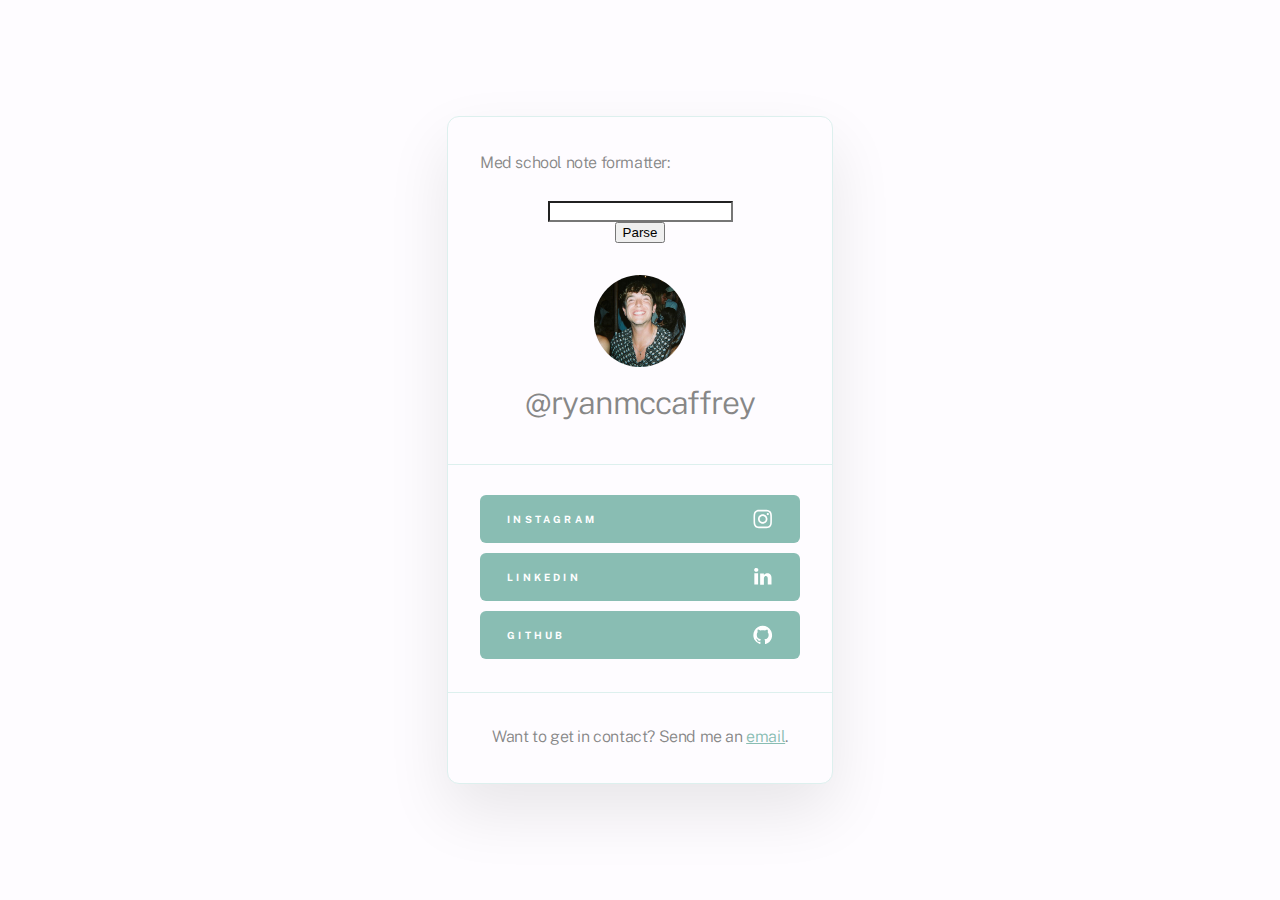
<file: secretsauce.html>
<!DOCTYPE HTML>
<html lang="en">
	<head>
		<!-- 
    	Website TODOs:
    	Google analytics
    	Issue on favicon when opening documents
     	-->
		<title>I'm Ryan McCaffrey!</title>
		<meta charset="utf-8" />
		<meta name="viewport" content="width=device-width,initial-scale=1,user-scalable=no" />
		<meta name="description" content="na" />
		<meta property="og:site_name" content="I'm Ryan McCaffrey!" />
		<meta property="og:title" content="I'm Ryan McCaffrey!" />
		<meta property="og:type" content="website" />
		<meta property="og:description" content="na" />
		<link href="https://fonts.googleapis.com/css?family=Public+Sans:300,300italic,700,700italic" rel="stylesheet" type="text/css" />
		<link rel="stylesheet" href="css/main.css" />
		<noscript><link rel="stylesheet" href="css/noscript.css" /></noscript>

		<!-- ****** Favicons ****** -->
		<link rel="shortcut icon" href="/favicon.ico">
		<link rel="icon" sizes="16x16 32x32 64x64" href="images/favicon/favicon.ico">
		<link rel="icon" type="image/png" sizes="196x196" href="images/favicon/favicon-192.png">
		<link rel="icon" type="image/png" sizes="160x160" href="images/favicon/favicon-160.png">
		<link rel="icon" type="image/png" sizes="96x96" href="images/favicon/favicon-96.png">
		<link rel="icon" type="image/png" sizes="64x64" href="images/favicon/favicon-64.png">
		<link rel="icon" type="image/png" sizes="32x32" href="images/favicon/favicon-32.png">
		<link rel="icon" type="image/png" sizes="16x16" href="images/favicon/favicon-16.png">
		<link rel="apple-touch-icon" href="images/favicon/favicon-57.png">
		<link rel="apple-touch-icon" sizes="114x114" href="images/favicon/favicon-114.png">
		<link rel="apple-touch-icon" sizes="72x72" href="images/favicon/favicon-72.png">
		<link rel="apple-touch-icon" sizes="144x144" href="images/favicon/favicon-144.png">
		<link rel="apple-touch-icon" sizes="60x60" href="images/favicon/favicon-60.png">
		<link rel="apple-touch-icon" sizes="120x120" href="images/favicon/favicon-120.png">
		<link rel="apple-touch-icon" sizes="76x76" href="images/favicon/favicon-76.png">
		<link rel="apple-touch-icon" sizes="152x152" href="images/favicon/favicon-152.png">
		<link rel="apple-touch-icon" sizes="180x180" href="images/favicon/favicon-180.png">
		<meta name="msapplication-TileColor" content="#FFFFFF">
		<meta name="msapplication-TileImage" content="images/favicon/favicon-144.png">
		<meta name="msapplication-config" content="images/favicon/browserconfig.xml">
	</head>
	<body class="is-loading">
		<div id="wrapper">
			<div id="main">
				<div class="inner">
					<p style="text-align: left;">Med school note formatter:</p>
					<form id="textparser">
  					<input type="text" id="note-box" name="notes"><br>
  					<input type="submit" value="Parse" id="submit">
					</form> 

					<div id="container01" class="container default">
						<div class="wrapper">
							<div class="inner">
								<div id="image01" class="image">
									<span class="frame"><img src="images/propic.jpg" alt="big cheesin" /></span>
								</div>
								<h1 id="text03">@ryan<a style="text-decoration: none;" href="html/contact.html">m</a>ccaffrey</h1>
							</div>
						</div>
					</div>
					<hr id="divider02" class="style1 full">
					<ul id="buttons01" class="buttons">
						<li>
							<a href="https://www.instagram.com/theryanmccaffrey/" class="button n01"><svg><use xlink:href="images/icons.svg#instagram"></use></svg><span class="label">Instagram</span></a>
						</li><li>
							<a href="https://www.linkedin.com/in/ryanmccaffrey42/" class="button n02"><svg><use xlink:href="images/icons.svg#linkedin"></use></svg><span class="label">Linkedin</span></a>
						</li><li>
							<a href="https://github.com/ryan-mccaffrey" class="button n03"><svg><use xlink:href="images/icons.svg#github"></use></svg><span class="label">github</span></a>
						</li>
					</ul>
					<hr id="divider01" class="style1 full">
					<p id="text02">Want to get in contact? Send me an <a href="&#109;&#97;&#105;&#108;&#116;&#111;&#58;%72%79%61%6e%2e%6d%63%63%61%66%66%72%65%79%2e%34%32%40%67%6d%61%69%6c%2e%63%6f%6d">email</a>.</p>
				</div>
			</div>
		</div>
		<script src="js/main.js"></script>
	</body>
</html>
</file>
<file: css/main.css>
html,body,div,span,applet,object,iframe,h1,h2,h3,h4,h5,h6,p,blockquote,pre,a,abbr,acronym,address,big,cite,code,del,dfn,em,img,ins,kbd,q,s,samp,small,strike,strong,sub,sup,tt,var,b,u,i,center,dl,dt,dd,ol,ul,li,fieldset,form,label,legend,table,caption,tbody,tfoot,thead,tr,th,td,article,aside,canvas,details,embed,figure,figcaption,footer,header,hgroup,menu,nav,output,ruby,section,summary,time,mark,audio,video{margin:0;padding:0;border:0;font-size:100%;font:inherit;vertical-align:baseline;}article,aside,details,figcaption,figure,footer,header,hgroup,menu,nav,section{display:block;}body{line-height:1;}ol,ul{list-style:none;}blockquote,q{quotes:none;}blockquote:before,blockquote:after,q:before,q:after{content:'';content:none;}table{border-collapse:collapse;border-spacing:0;}body{-webkit-text-size-adjust:none}mark{background-color:transparent;color:inherit}input::-moz-focus-inner{border:0;padding:0}input[type="text"],input[type="email"],select,textarea{-moz-appearance:none;-webkit-appearance:none;-ms-appearance:none;appearance:none}

*, *:before, *:after {
	box-sizing: border-box;
}

body {
	line-height: 1.0;
	min-height: var(--viewport-height);
	min-width: 320px;
	overflow-x: hidden;
	word-wrap: break-word;
	background-color: #FEFCFF;
}

body:after {
	background-color: #FFFFFF;
	content: '';
	display: block;
	height: 100%;
	left: 0;
	opacity: 0;
	position: fixed;
	top: 0;
	transform: scale(1);
	transition: opacity 0.25s ease-in-out 0s, visibility 0.25s 0s;
	visibility: hidden;
	width: 100%;
	z-index: 1;
}

body.is-loading:after {
	opacity: 1;
	visibility: visible;
}

:root {
	--background-height: 100vh;
	--site-language-alignment: left;
	--site-language-direction: ltr;
	--site-language-flex-alignment: flex-start;
	--viewport-height: 100vh;
}

html {
	font-size: 16pt;
}

u {
	text-decoration: underline;
}

strong {
	color: inherit;
	font-weight: bolder;
}

em {
	font-style: italic;
}

code {
	background-color: rgba(144,144,144,0.25);
	border-radius: 0.25em;
	font-family: 'Lucida Console', 'Courier New', monospace;
	font-size: 0.9em;
	font-weight: normal;
	letter-spacing: 0;
	margin: 0 0.25em;
	padding: 0.25em 0.5em;
	text-indent: 0;
}

mark {
	background-color: rgba(144,144,144,0.25);
}

s {
	text-decoration: line-through;
}

sub {
	font-size: smaller;
	vertical-align: sub;
}

sup {
	font-size: smaller;
	vertical-align: super;
}

a {
	color: inherit;
	text-decoration: underline;
	transition: color 0.25s ease;
}

#wrapper {
	-webkit-overflow-scrolling: touch;
	align-items: center;
	display: flex;
	flex-direction: column;
	justify-content: center;
	min-height: var(--viewport-height);
	overflow: hidden;
	position: relative;
	z-index: 2;
	padding: 1rem 1rem 1rem 1rem;
}

#main {
	align-items: center;
	display: flex;
	flex-grow: 0;
	flex-shrink: 0;
	justify-content: center;
	max-width: 100%;
	position: relative;
	text-align: var(--alignment);
	z-index: 1;
	--alignment: center;
	--flex-alignment: center;
	--width: 24rem;
	--padding-horizontal: 2rem;
	--padding-vertical: 2rem;
	background-color: #FEFCFF;
	box-shadow: 0rem 1.75rem 4rem 0rem rgba(0,0,0,0.09);
	border-radius: 0.75rem 0.75rem 0.75rem 0.75rem;
	border-top: solid 1px #DDF0EE;
	border-right: solid 1px #DDF0EE;
	border-bottom: solid 1px #DDF0EE;
	border-left: solid 1px #DDF0EE;
	transition: opacity 0.625s ease 0.125s,transform 0.625s ease 0.125s;
}

#main > .inner {
	border-radius: calc(0.75rem - 1px) calc(0.75rem - 1px) calc(0.75rem - 1px) calc(0.75rem - 1px);
	max-width: 100%;
	position: relative;
	width: var(--width);
	z-index: 1;
	--spacing: 1.5rem;
	padding: var(--padding-vertical) var(--padding-horizontal);
}

#main > .inner > * {
	margin-top: var(--spacing);
	margin-bottom: var(--spacing);
}

#main > .inner > :first-child {
	margin-top: 0 !important;
}

#main > .inner > :last-child {
	margin-bottom: 0 !important;
}

#main > .inner > .full {
	margin-left: calc(-2rem);
	max-width: calc(100% + 4rem + 0.4725px);
	width: calc(100% + 4rem + 0.4725px);
}

#main > .inner > .full:first-child {
	border-top-left-radius: inherit;
	border-top-right-radius: inherit;
	margin-top: -2rem !important;
}

#main > .inner > .full:last-child {
	border-bottom-left-radius: inherit;
	border-bottom-right-radius: inherit;
	margin-bottom: -2rem !important;
}

#main > .inner > .full.screen {
	border-radius: 0 !important;
	max-width: 100vw;
	position: relative;
	width: 100vw;
	left: 50%;
	margin-left: -50vw;
	right: auto;
}

body.is-loading #main {
	opacity: 0;
	transform: scale(0.94375);
}

body.is-instant #main, body.is-instant #main > .inner > *,body.is-instant #main > .inner > section > *  {
	transition: none !important;
}

body.is-instant:after {
	display: none !important;
	transition: none !important;
}

.image {
	display: block;
	line-height: 0;
	max-width: 100%;
	position: relative;
}

.image .frame {
	-webkit-backface-visibility: hidden;
	-webkit-transform: translate3d(0, 0, 0);
	display: inline-block;
	max-width: 100%;
	overflow: hidden;
	vertical-align: top;
	width: 100%;
}

.image .frame img {
	border-radius: 0 !important;
	max-width: 100%;
	vertical-align: top;
	width: inherit;
}

.image.full .frame {
	display: block;
}

.image.full:first-child .frame {
	border-top-left-radius: inherit;
	border-top-right-radius: inherit;
}

.image.full:last-child .frame {
	border-bottom-left-radius: inherit;
	border-bottom-right-radius: inherit;
}

#image01 .frame {
	width: 5.75rem;
	border-radius: 100%;
	transition: none;
}

#image01 .frame img {
	transition: none;
}

h1, h2, h3, p {
	direction: var(--site-language-direction);
}

h1 br + br, h2 br + br, h3 br + br, p br + br {
	display: block;
	content: ' ';
}

h1 .li, h2 .li, h3 .li, p .li {
	display: list-item;
	margin: 0.75em 0 0 1em;
	padding-left: 0.5em;
}

#text03 br + br {
	margin-top: 0.75rem;
}

#text03 {
	color: #878787;
	font-family: 'Public Sans', sans-serif;
	letter-spacing: -0.05rem;
	width: 100%;
	font-size: 2em;
	line-height: 1.25;
	font-weight: 300;
}

#text03 a {
	text-decoration: underline;
}

#text03 a:hover {
	text-decoration: none;
}

#text02 br + br {
	margin-top: 1.05rem;
}

#text02 {
	color: #878787;
	font-family: 'Public Sans', sans-serif;
	letter-spacing: -0.025rem;
	width: 100%;
	font-size: 1em;
	line-height: 1.75;
	font-weight: 300;
}

p {
	color: #878787;
	font-family: 'Public Sans', sans-serif;
	letter-spacing: -0.025rem;
	width: 100%;
	font-size: 1em;
	line-height: 1.75;
	font-weight: 300;
}

#text02 a {
	color: #89BDB3;
	text-decoration: underline;
}

#text02 a:hover {
	color: #B1D3CC;
}

.container {
	position: relative;
}

.container > .wrapper {
	vertical-align: top;
	position: relative;
	max-width: 100%;
	border-radius: inherit;
}

.container > .wrapper > .inner {
	vertical-align: top;
	position: relative;
	max-width: 100%;
	border-radius: inherit;
	text-align: var(--alignment);
}

#main .container.full:first-child > .wrapper {
	border-top-left-radius: inherit;
	border-top-right-radius: inherit;
}

#main .container.full:last-child > .wrapper {
	border-bottom-left-radius: inherit;
	border-bottom-right-radius: inherit;
}

#main .container.full:first-child > .wrapper > .inner {
	border-top-left-radius: inherit;
	border-top-right-radius: inherit;
}

#main .container.full:last-child > .wrapper > .inner {
	border-bottom-left-radius: inherit;
	border-bottom-right-radius: inherit;
}

#container01 {
	--padding-horizontal: 0rem;
	--padding-vertical: 0.5rem;
}

#container01 > .wrapper {
	display: inline-block;
	width: 75rem;
	background-color: transparent;
}

#container01 > .wrapper > .inner {
	--spacing: 1rem;
	padding: var(--padding-vertical) var(--padding-horizontal);
}

#container01.default > .wrapper > .inner > * {
	margin-bottom: var(--spacing);
	margin-top: var(--spacing);
}

#container01.default > .wrapper > .inner > *:first-child {
	margin-top: 0 !important;
}

#container01.default > .wrapper > .inner > *:last-child {
	margin-bottom: 0 !important;
}

#container01.columns > .wrapper > .inner {
	flex-wrap: wrap;
	display: flex;
	align-items: flex-start;
}

#container01.columns > .wrapper > .inner > * {
	flex-grow: 0;
	flex-shrink: 0;
	max-width: 100%;
	text-align: var(--alignment);
	padding: 0 0 0 2rem;
}

#container01.columns > .wrapper > .inner > * > * {
	margin-bottom: var(--spacing);
	margin-top: var(--spacing);
}

#container01.columns > .wrapper > .inner > * > *:first-child {
	margin-top: 0 !important;
}

#container01.columns > .wrapper > .inner > * > *:last-child {
	margin-bottom: 0 !important;
}

#container01.columns > .wrapper > .inner > *:first-child {
	margin-left: -2rem;
}

#container01.default > .wrapper > .inner > .full {
	margin-left: calc(var(--padding-horizontal) * -1);
	max-width: none;
	width: calc(100% + (var(--padding-horizontal) * 2) + 0.4725px);
}

#container01.default > .wrapper > .inner > .full:first-child {
	margin-top: calc(var(--padding-vertical) * -1) !important;
	border-top-left-radius: inherit;
	border-top-right-radius: inherit;
}

#container01.default > .wrapper > .inner > .full:last-child {
	margin-bottom: calc(var(--padding-vertical) * -1) !important;
	border-bottom-left-radius: inherit;
	border-bottom-right-radius: inherit;
}

#container01.columns > .wrapper > .inner > div > .full {
	margin-left: calc(-1rem);
	max-width: none;
	width: calc(100% + 2rem + 0.4725px);
}

#container01.columns > .wrapper > .inner > div:first-child > .full {
	margin-left: calc(var(--padding-horizontal) * -1);
	width: calc(100% + var(--padding-horizontal) + 1rem + 0.4725px);
}

#container01.columns > .wrapper > .inner > div:last-child > .full {
	width: calc(100% + var(--padding-horizontal) + 1rem + 0.4725px);
}

#container01.columns > .wrapper > .inner > div > .full:first-child {
	margin-top: calc(var(--padding-vertical) * -1) !important;
}

#container01.columns > .wrapper > .inner > div > .full:last-child {
	margin-bottom: calc(var(--padding-vertical) * -1) !important;
}

#container01.columns > .wrapper > .inner > div:first-child, #container01.columns > .wrapper > .inner > div:first-child > .full:first-child {
	border-top-left-radius: inherit;
}

#container01.columns > .wrapper > .inner > div:last-child, #container01.columns > .wrapper > .inner > div:last-child > .full:first-child {
	border-top-right-radius: inherit;
}

#container01.columns > .wrapper > .inner > .full {
	align-self: stretch;
}

#container01.columns > .wrapper > .inner > .full:first-child {
	border-bottom-left-radius: inherit;
	border-top-left-radius: inherit;
}

#container01.columns > .wrapper > .inner > .full:last-child {
	border-bottom-right-radius: inherit;
	border-top-right-radius: inherit;
}

#container01.columns > .wrapper > .inner > .full > .full:first-child:last-child {
	border-radius: inherit;
	height: calc(100% + (var(--padding-vertical) * 2));
}

#container01.columns > .wrapper > .inner > .full > .full:first-child:last-child > * {
	border-radius: inherit;
	height: 100%;
	position: absolute;
	width: 100%;
}

#container01.columns > .wrapper > .inner > .full > .full:first-child:last-child > * > * {
	border-radius: inherit;
	height: 100%;
}

hr {
	border: 0;
	padding: 0;
	position: relative;
	width: 100%;
}

hr:before {
	content: '';
	display: inline-block;
	max-width: 100%;
	vertical-align: middle;
}

hr.style1:not(:first-child) {
	margin-top: 1.5rem !important;
}

hr.style1:not(:last-child) {
	margin-bottom: 1.5rem !important;
}

hr.style1:before {
	width: 100%;
	border-top: solid 1px #DDF0EE;
	height: 1px;
	margin-top: -0.5px;
}

.buttons {
	cursor: default;
	display: flex;
	justify-content: var(--flex-alignment);
	letter-spacing: 0;
	padding: 0;
}

.buttons li {
	max-width: 100%;
}

.buttons li a {
	align-items: center;
	justify-content: center;
	max-width: 100%;
	text-align: center;
	text-decoration: none;
	vertical-align: middle;
	white-space: nowrap;
}

#buttons01 {
	gap: 0.625rem;
	flex-direction: row;
	flex-wrap: wrap;
}

#buttons01 li a {
	display: flex;
	width: 30rem;
	height: 3rem;
	line-height: 3rem;
	padding: 0 1.5rem;
	vertical-align: middle;
	text-transform: uppercase;
	font-family: 'Public Sans', sans-serif;
	letter-spacing: 0.2rem;
	padding-left: calc(0.2rem + 1.5rem);
	font-size: 0.625em;
	font-weight: 700;
	border-radius: 0.375rem;
	flex-direction: row-reverse;
	justify-content: flex-end;
	transition: transform 0.25s ease, color 0.25s ease, background-color 0.25s ease, border-color 0.25s ease;
}

#buttons01 li a svg {
	display: block;
	fill: #FFFFFF;
	height: 100%;
	min-width: 18px;
	width: 2.34375em;
	flex-grow: 0;
	flex-shrink: 0;
	margin-left: 0.5em;
	margin-right: calc(-0.125em + 0.2rem);
	transition: fill 0.25s ease;
}

#buttons01 li a .label {
	direction: var(--site-language-direction);
	flex-grow: 1;
	flex-shrink: 1;
	text-align: left;
	width: 100%;
}

#buttons01 .button {
	background-color: #6E73E6;
	color: #FFFFFF;
}

#buttons01 .button:hover {
	background-color: #9095FC !important;
}

#buttons01 li a:hover {
	transform: scale(1.025);
}

#buttons01 .n01 {
	background-color: #89BDB3;
}

#buttons01 .n01:hover {
	background-color: #B1D3CC !important;
}

#buttons01 .n02 {
	background-color: #89BDB3;
}

#buttons01 .n02:hover {
	background-color: #B1D3CC !important;
}

#buttons01 .n03 {
	background-color: #89BDB3;
}

#buttons01 .n03:hover {
	background-color: #B1D3CC !important;
}

@media (max-width: 1920px) {
	
}

@media (max-width: 1680px) {
	html {
		font-size: 12pt;
	}
}

@media (max-width: 1280px) {
	html {
		font-size: 12pt;
	}
}

@media (max-width: 1024px) {
	
}

@media (max-width: 980px) {
	html {
		font-size: 10pt;
	}
}

@media (max-width: 736px) {
	html {
		font-size: 12pt;
	}
	
	#main {
		--padding-horizontal: 2rem;
		--padding-vertical: 2rem;
	}
	
	#main > .inner {
		--spacing: 1.5rem;
	}
	
	#main > .inner > .full {
		margin-left: calc(-2rem);
		max-width: calc(100% + 4rem + 0.4725px);
		width: calc(100% + 4rem + 0.4725px);
	}
	
	#main > .inner > .full:first-child {
		margin-top: -2rem !important;
	}
	
	#main > .inner > .full:last-child {
		margin-bottom: -2rem !important;
	}
	
	#main > .inner > .full.screen {
		margin-left: -50vw;
	}
	
	#image01 .frame {
		width: 5.75rem;
	}
	
	#text03 {
		letter-spacing: -0.04375rem;
		width: 100%;
		font-size: 2em;
		line-height: 1.25;
	}
	
	#text02 {
		letter-spacing: -0.021875rem;
		width: 100%;
		font-size: 1em;
		line-height: 1.75;
	}
	
	#container01 {
		--padding-horizontal: 0rem;
		--padding-vertical: 0.5rem;
	}
	
	#container01 > .wrapper > .inner {
		--spacing: 1rem;
	}
	
	#container01.columns > .wrapper > .inner {
		flex-direction: column !important;
		flex-wrap: nowrap !important;
	}
	
	#container01.columns > .wrapper > .inner > span {
		display: none;
	}
	
	#container01.columns > .wrapper > .inner > * {
		padding: 1rem 0 !important;
	}
	
	#container01.columns > .wrapper > .inner > *:first-child {
		margin-left: 0 !important;
		padding-top: 0 !important;
	}
	
	#container01.columns > .wrapper > .inner > *:last-child {
		padding-bottom: 0 !important;
	}
	
	#container01.columns > .wrapper > .inner > div.after-spacer {
		padding-top: 0 !important;
	}
	
	#container01.columns > .wrapper > .inner > div.before-spacer {
		padding-bottom: 0 !important;
	}
	
	#container01.columns > .wrapper > .inner > div > .full {
		margin-left: calc(var(--padding-horizontal) * -1);
		width: calc(100% + (var(--padding-horizontal) * 2) + 0.4725px);
	}
	
	#container01.columns > .wrapper > .inner > div:first-of-type > .full {
		margin-left: calc(var(--padding-horizontal) * -1);
		width: calc(100% + (var(--padding-horizontal) * 2) + 0.4725px);
	}
	
	#container01.columns > .wrapper > .inner > div:last-of-type > .full {
		margin-left: calc(var(--padding-horizontal) * -1);
		width: calc(100% + (var(--padding-horizontal) * 2) + 0.4725px);
	}
	
	#container01.columns > .wrapper > .inner > div > .full:first-child {
		margin-top: -1rem !important;
	}
	
	#container01.columns > .wrapper > .inner > div > .full:last-child {
		margin-bottom: -1rem !important;
	}
	
	#container01.columns > .wrapper > .inner > div:first-of-type > .full:first-child {
		margin-top: calc(var(--padding-vertical) * -1) !important;
	}
	
	#container01.columns > .wrapper > .inner > div:last-of-type > .full:last-child {
		margin-bottom: calc(var(--padding-vertical) * -1) !important;
	}
	
	#container01.columns > .wrapper > .inner > div:first-of-type, #container01.columns > .wrapper > .inner > div:first-of-type > .full:first-child {
		border-top-left-radius: inherit;
		border-top-right-radius: inherit;
	}
	
	#container01.columns > .wrapper > .inner > div:last-of-type, #container01.columns > .wrapper > .inner > div:last-of-type > .full:last-child {
		border-bottom-left-radius: inherit;
		border-bottom-right-radius: inherit;
	}
	
	#container01.columns > .wrapper > .inner > div:first-of-type, #container01.columns > .wrapper > .inner > div:first-of-type > .full:last-child {
		border-bottom-left-radius: 0 !important;
	}
	
	#container01.columns > .wrapper > .inner > div:last-of-type, #container01.columns > .wrapper > .inner > div:last-of-type > .full:first-child {
		border-top-right-radius: 0 !important;
	}
	
	#container01.columns > .wrapper > .inner > .full > .full:first-child:last-child {
		height: auto;
	}
	
	#container01.columns > .wrapper > .inner > .full > .full:first-child:last-child > * {
		height: auto;
		position: relative;
		width: 100%;
	}
	
	#container01.columns > .wrapper > .inner > .full > .full:first-child:last-child > * > * {
		height: auto;
	}
	
	#container01.columns > .wrapper > .inner > .full > .full:first-child:last-child > * > iframe {
		height: 100%;
	}
	
	hr.style1:not(:first-child) {
		margin-top: 1.5rem !important;
	}
	
	hr.style1:not(:last-child) {
		margin-bottom: 1.5rem !important;
	}
	
	#buttons01 li a {
		letter-spacing: 0.2rem;
		padding-left: calc(0.2rem + 1.5rem);
		font-size: 0.75em;
	}
	
	#buttons01 li a svg {
		width: 2.34375em;
	}
}

@media (max-width: 480px) {
	#main > .inner {
		--spacing: 1.3125rem;
	}
	
	#container01 > .wrapper > .inner {
		--spacing: 0.875rem;
	}
	
	#buttons01 {
		flex-direction: column;
		flex-wrap: nowrap;
	}
	
	#buttons01 li a {
		display: inline-flex;
		max-width: 32rem;
		width: 100%;
	}
}

@media (max-width: 360px) {
	#main {
		--padding-horizontal: 1.5rem;
		--padding-vertical: 1.5rem;
	}
	
	#main > .inner {
		--spacing: 1.125rem;
	}
	
	#main > .inner > .full {
		margin-left: calc(-1.5rem);
		max-width: calc(100% + 3rem + 0.4725px);
		width: calc(100% + 3rem + 0.4725px);
	}
	
	#main > .inner > .full:first-child {
		margin-top: -1.5rem !important;
	}
	
	#main > .inner > .full:last-child {
		margin-bottom: -1.5rem !important;
	}
	
	#main > .inner > .full.screen {
		margin-left: -50vw;
	}
	
	#text03 {
		font-size: 1.5em;
	}
	
	#text02 {
		font-size: 1em;
	}
	
	#container01 {
		--padding-horizontal: 0rem;
		--padding-vertical: 0.375rem;
	}
	
	#container01 > .wrapper > .inner {
		--spacing: 0.75rem;
	}
	
	#container01.columns > .wrapper > .inner > * {
		padding: 0.75rem 0 !important;
	}
	
	#container01.columns > .wrapper > .inner > *:first-child {
		margin-left: -1.5rem;
	}
	
	#container01.columns > .wrapper > .inner > div > .full {
		margin-left: calc(var(--padding-horizontal) * -1);
		width: calc(100% + (var(--padding-horizontal) * 2) + 0.4725px);
	}
	
	#container01.columns > .wrapper > .inner > div:first-of-type > .full {
		margin-left: calc(var(--padding-horizontal) * -1);
		width: calc(100% + (var(--padding-horizontal) * 2) + 0.4725px);
	}
	
	#container01.columns > .wrapper > .inner > div:last-of-type > .full {
		margin-left: calc(var(--padding-horizontal) * -1);
		width: calc(100% + (var(--padding-horizontal) * 2) + 0.4725px);
	}
	
	#container01.columns > .wrapper > .inner > div > .full:first-child {
		margin-top: -0.75rem !important;
	}
	
	#container01.columns > .wrapper > .inner > div > .full:last-child {
		margin-bottom: -0.75rem !important;
	}
	
	#container01.columns > .wrapper > .inner > div:first-of-type > .full:first-child {
		margin-top: calc(var(--padding-vertical) * -1) !important;
	}
	
	#container01.columns > .wrapper > .inner > div:last-of-type > .full:last-child {
		margin-bottom: calc(var(--padding-vertical) * -1) !important;
	}
	
	#buttons01 {
		gap: 0.46875rem;
	}
}
</file>
<file: css/noscript.css>
body {
	overflow: auto !important;
}

body:after {
	display: none !important;
}

#main > .inner {
	opacity: 1.0 !important;
}

#main {
	opacity: 1.0 !important;
	transform: none !important;
	transition: none !important;
	filter: none !important;
}
</file>
